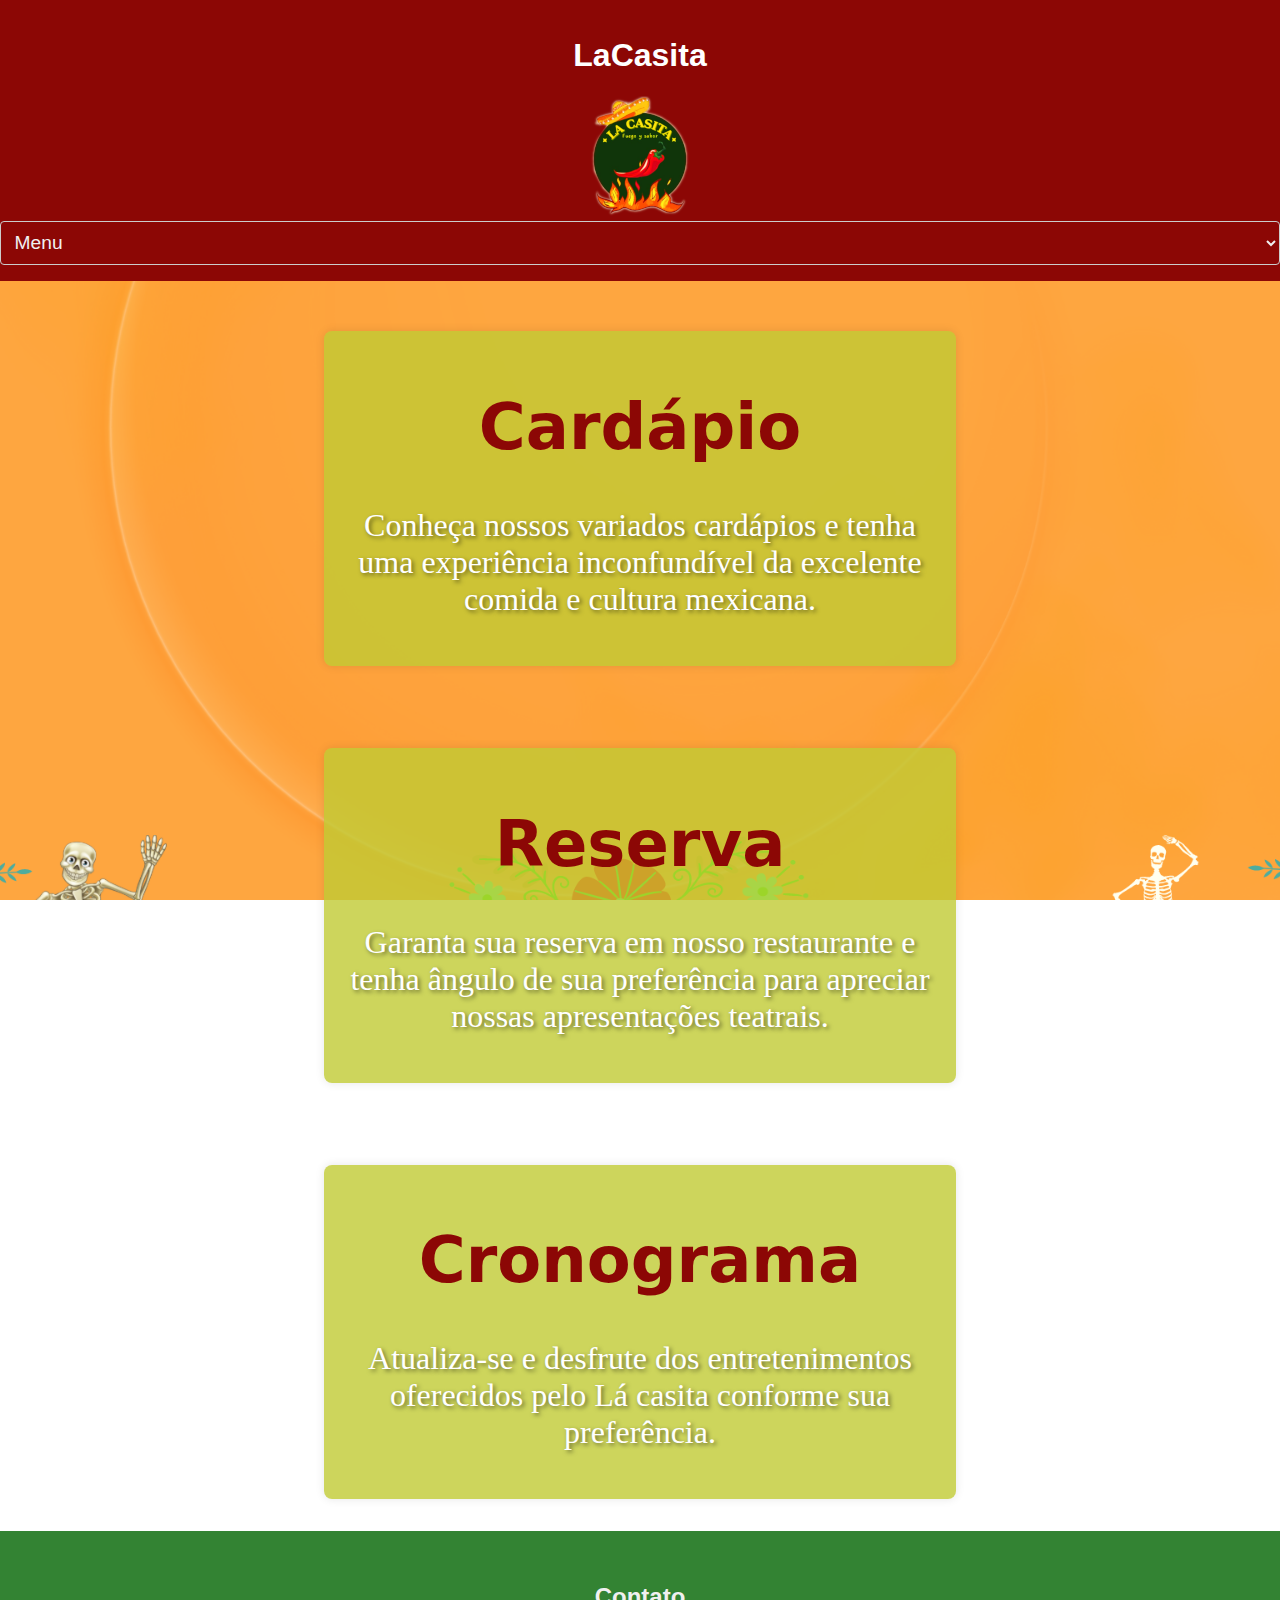
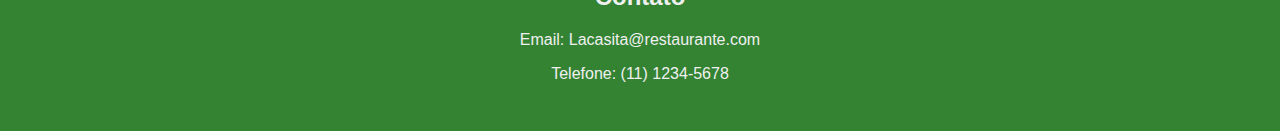
<file: index/index.html>
<!DOCTYPE html>
<html lang="pt-BR">
<head>
    <meta charset="UTF-8">
    <meta name="viewport" content="width=device-width, initial-scale=1.0">
    <title>Restaurante Exemplo</title>
    <link rel="stylesheet" href="index.css">
</head>
<body>
    <header>
        <h1>LaCasita</h1>
        <nav>
            <img src="PRATOS/hola.png" alt="Logo LaCasita" class="logo">
            <select onchange="location = this.value;">
                <option value="">Menu</option>
                <option value="index.html">Início</option>
                <option value="cardapio.html">Cardápio</option>
                <option value="#contato">Contato</option>
            </select>
        </nav>
    </header>
    
    <br>
    <div class="cardapio">
        <a href="cardapio.html">
        <div><h1>Cardápio</h1></div>
        </a>
        <div><p>Conheça nossos variados cardápios e tenha uma experiência inconfundível da excelente comida e cultura mexicana.</p></div>
    </div>
    <br>
    <div class="reservas">
        <a href="reserva.html">
        <div><h1>Reserva</h1></div>
        </a>
        <div><p>Garanta sua reserva em nosso restaurante e tenha ângulo de sua preferência para apreciar nossas apresentações teatrais.</p></div>
    </div>
    <br>
    <div class="conograma">
        <a href="conograma.html"><div><h1>Cronograma</h1></div></a>
        <div><p>Atualiza-se e desfrute dos entretenimentos oferecidos pelo Lá casita conforme sua preferência.</p></div>
    </div>
    <section id="contact">
        <h2>Contato</h2>
        <p>Email: Lacasita@restaurante.com</p>
        <p>Telefone: (11) 1234-5678</p>
    </section>
    <script>

        confirm ("Aviso: Esse site e totalmente ilustrativo e não totalmente funcional")
    </script>
</body>
</html>
</file>
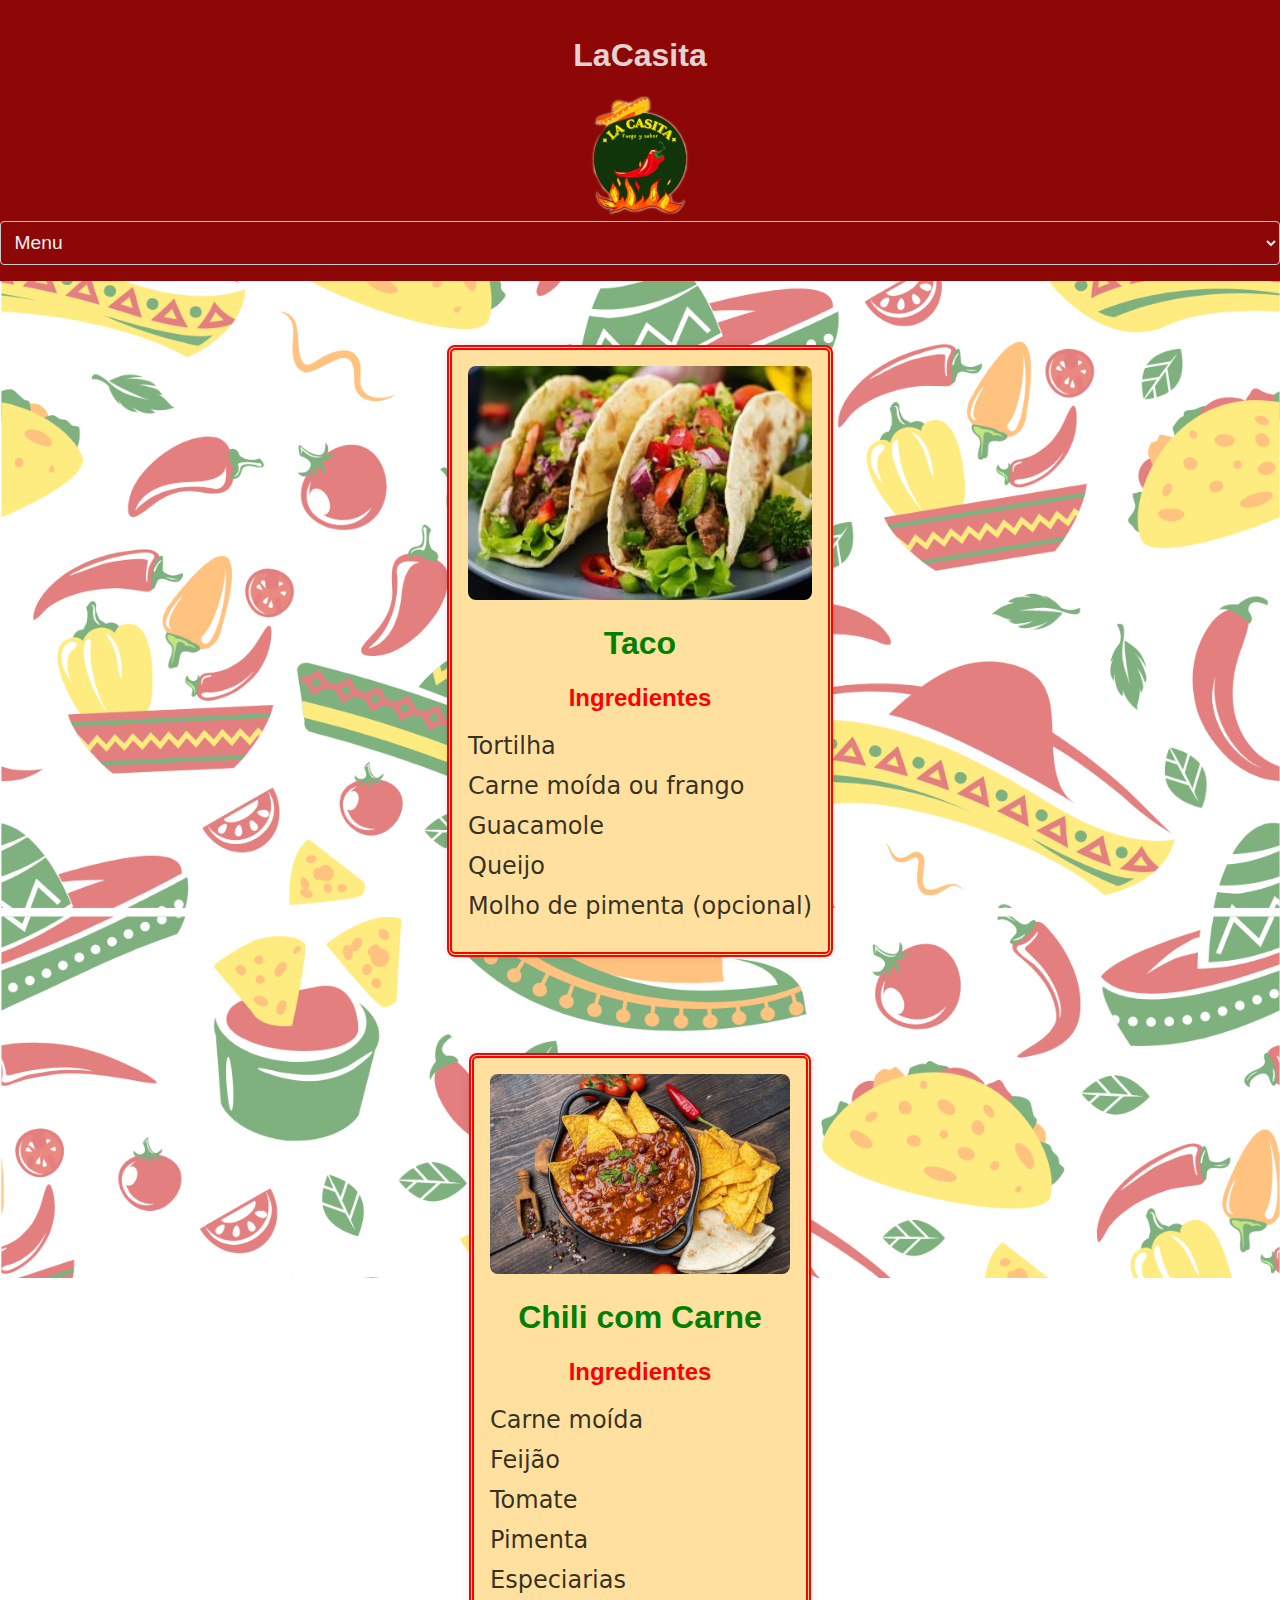
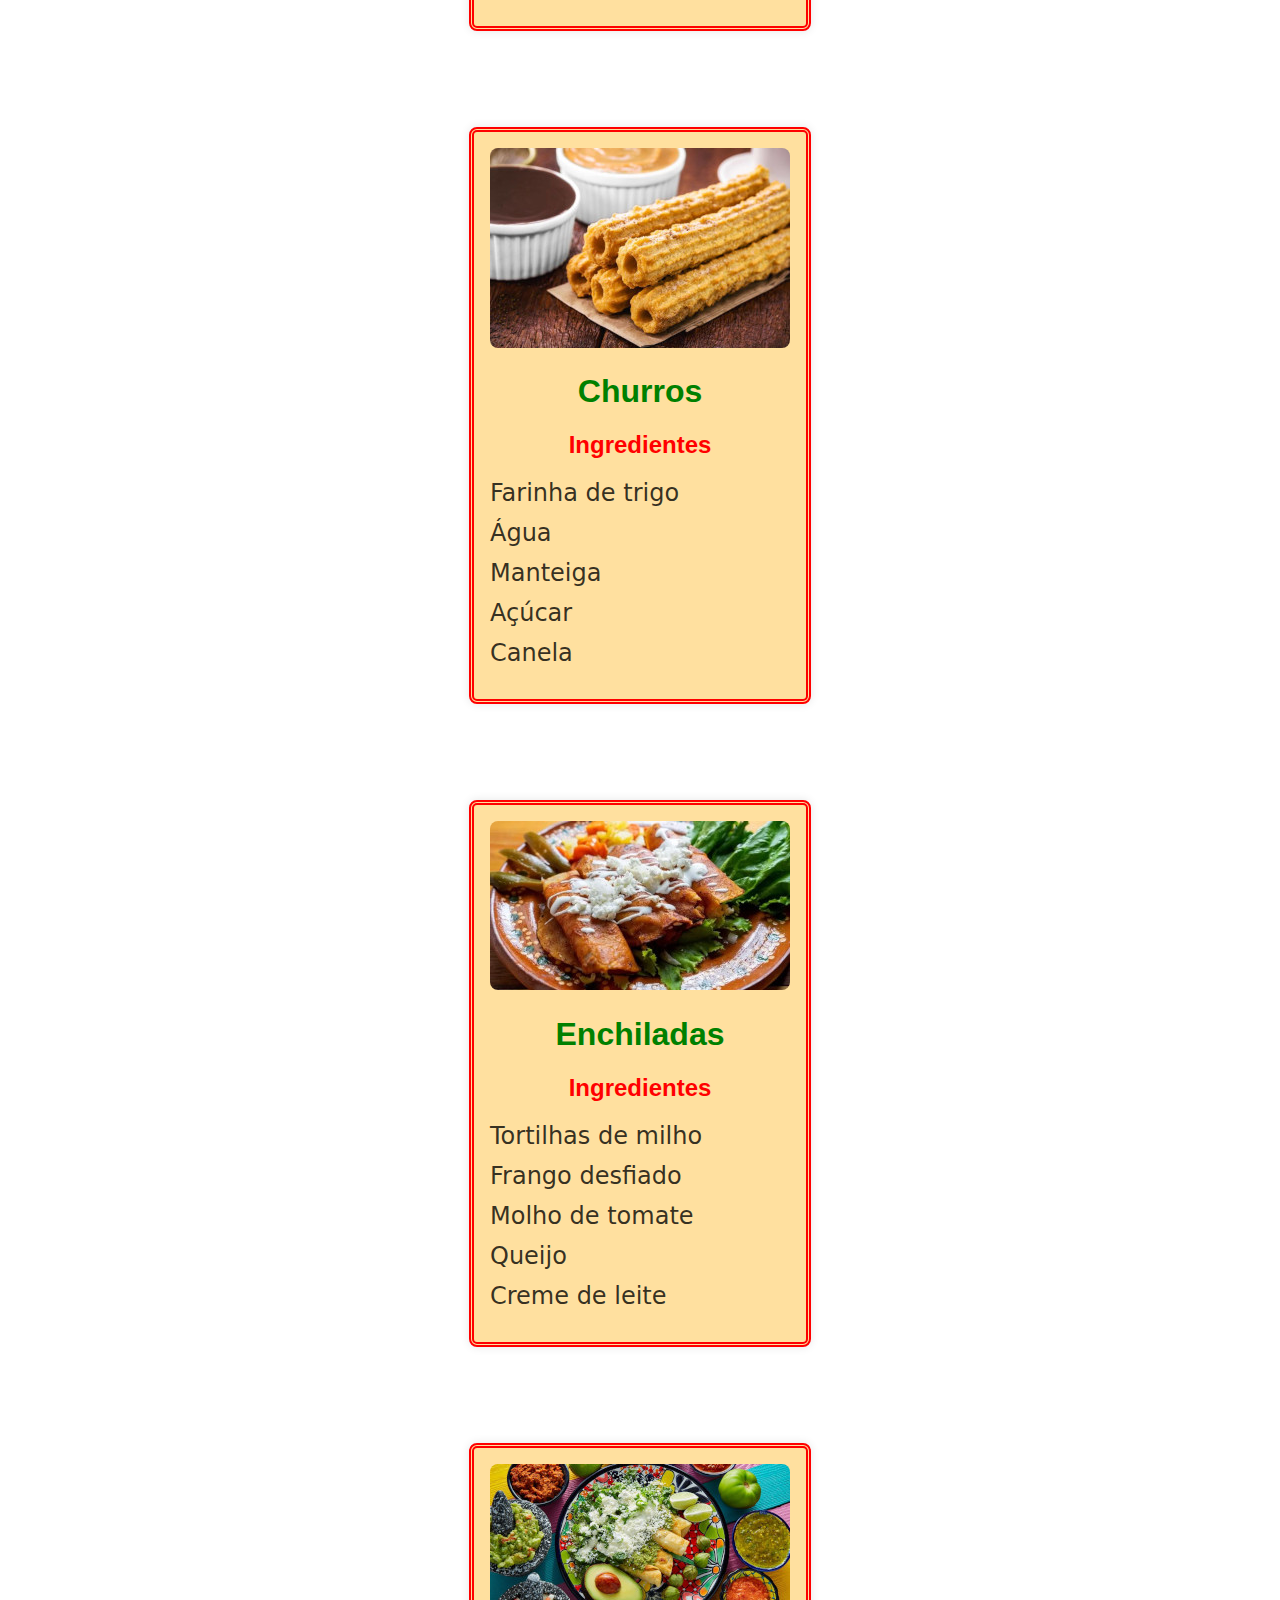
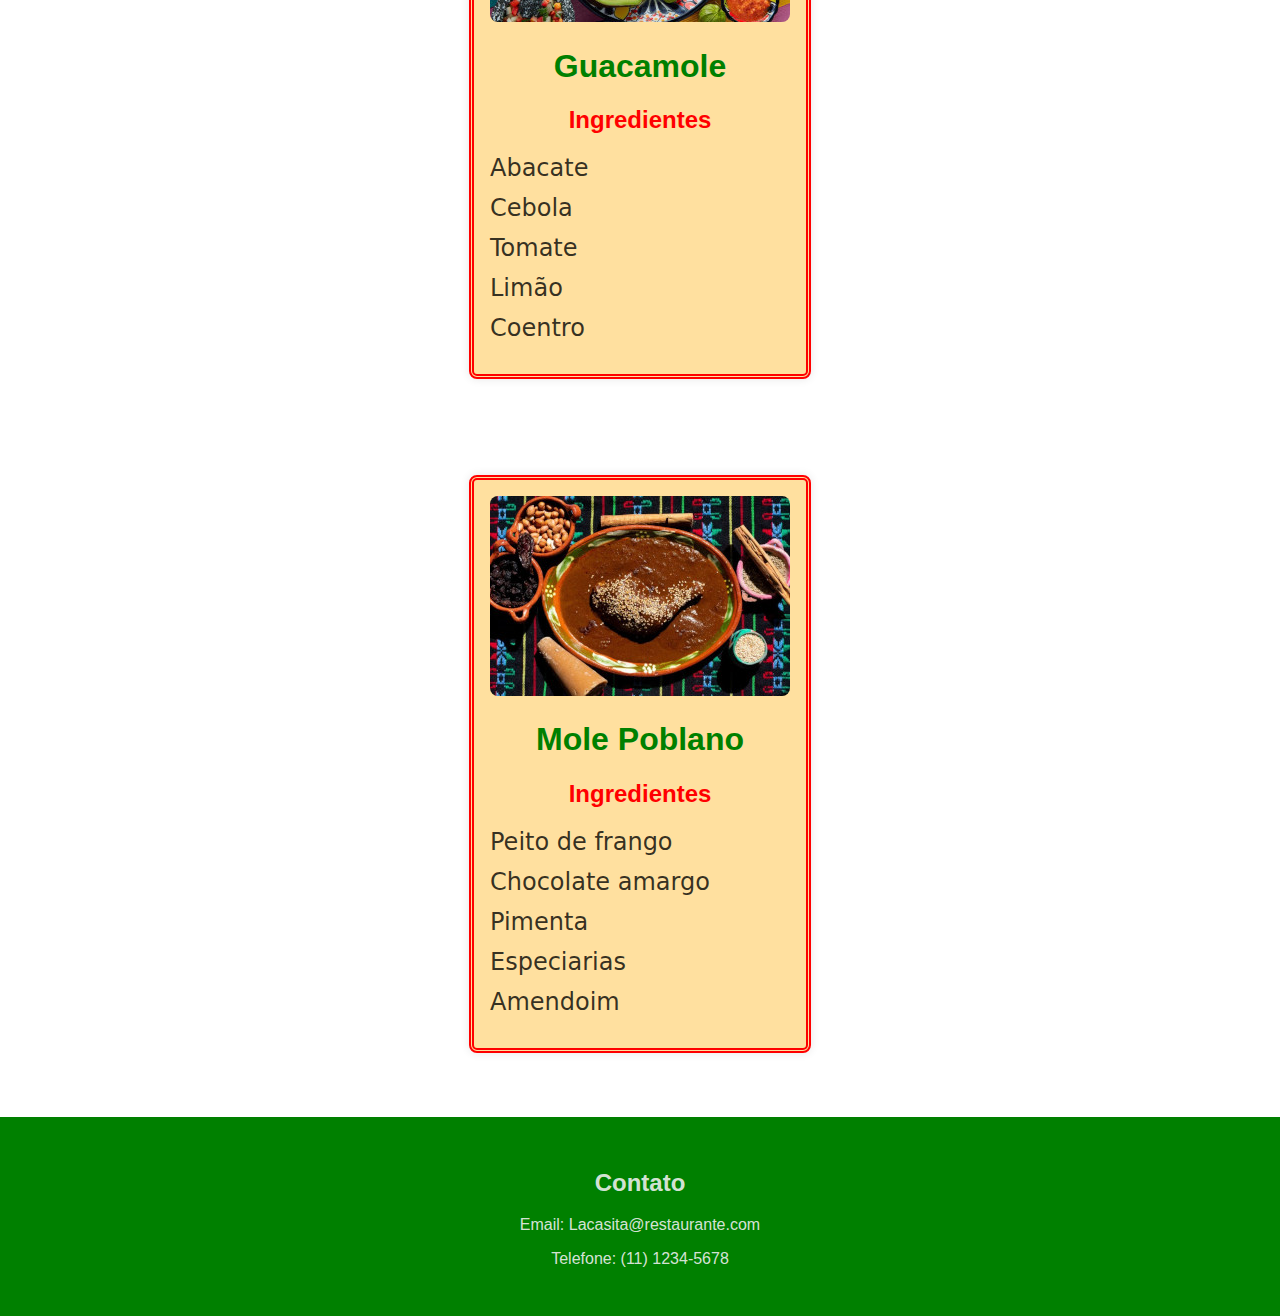
<file: index/cardapio.html>
<!DOCTYPE html>
<html lang="pt-BR">
<head>
    <meta charset="UTF-8">
    <meta name="viewport" content="width=device-width, initial-scale=1.0">
    <title>Cardápio - LaCasita</title>
    <link rel="stylesheet" href="cardapio.css">
</head>
<body>
    <header>
        <h1>LaCasita</h1>
        <nav>
            <img src="PRATOS/hola.png" alt="Logo LaCasita" class="logo">
            <select onchange="location = this.value;">
                <option value="">Menu</option>
                <option value="index.html">Início</option>
                <option value="cardapio.html">Cardápio</option>
                <option value="#contato">Contato</option>
                <option value="reserva.html">reserva</option>
            </select>
        </nav>
    </header>
    <main>
        <div class="dish">
            <img src="PRATOS/taco2.jpg" alt="Taco de Carne">
            <h1>Taco</h1>
            <h2>Ingredientes</h2>
            <ol type="i" class="ingredients">
                <li>Tortilha</li>
                <li>Carne moída ou frango</li>
                <li>Guacamole</li>
                <li>Queijo</li>
                <li>Molho de pimenta (opcional)</li>
            </ol>
        </div>
        
        <div class="dish">
            <img src="PRATOS/chili-com-carne..jpg" alt="Chili com Carne">
            <h1>Chili com Carne</h1>
            <h2>Ingredientes</h2>
            <ol type="i" class="ingredients">
                <li>Carne moída</li>
                <li>Feijão</li>
                <li>Tomate</li>
                <li>Pimenta</li>
                <li>Especiarias</li>
            </ol>
        </div>
        
        <div class="dish">
            <img src="PRATOS/churros..jpg" alt="Churros">
            <h1>Churros</h1>
            <h2>Ingredientes</h2>
            <ol type="i" class="ingredients">
                <li>Farinha de trigo</li>
                <li>Água</li>
                <li>Manteiga</li>
                <li>Açúcar</li>
                <li>Canela</li>
            </ol>
        </div>
        
        <div class="dish">
            <img src="PRATOS/Enchiladas.jpg" alt="Enchiladas">
            <h1>Enchiladas</h1>
            <h2>Ingredientes</h2>
            <ol type="i" class="ingredients">
                <li>Tortilhas de milho</li>
                <li>Frango desfiado</li>
                <li>Molho de tomate</li>
                <li>Queijo</li>
                <li>Creme de leite</li>
            </ol>
        </div>
        
        <div class="dish">
            <img src="PRATOS/Guacamole.jpg" alt="Guacamole">
            <h1>Guacamole</h1>
            <h2>Ingredientes</h2>
            <ol type="i" class="ingredients">
                <li>Abacate</li>
                <li>Cebola</li>
                <li>Tomate</li>
                <li>Limão</li>
                <li>Coentro</li>
            </ol>
        </div>
        
        <div class="dish">
            <img src="PRATOS/mole-poblano..jpg" alt="Mole Poblano">
            <h1>Mole Poblano</h1>
            <h2>Ingredientes</h2>
            <ol type="i" class="ingredients">
                <li>Peito de frango</li>
                <li>Chocolate amargo</li>
                <li>Pimenta</li>
                <li>Especiarias</li>
                <li>Amendoim</li>
            </ol>
        </div>
        
    </main>
    <section id="contact">
        <h2>Contato</h2>
        <p>Email: Lacasita@restaurante.com</p>
        <p>Telefone: (11) 1234-5678</p>
    </section>
</body>
</html>
</file>
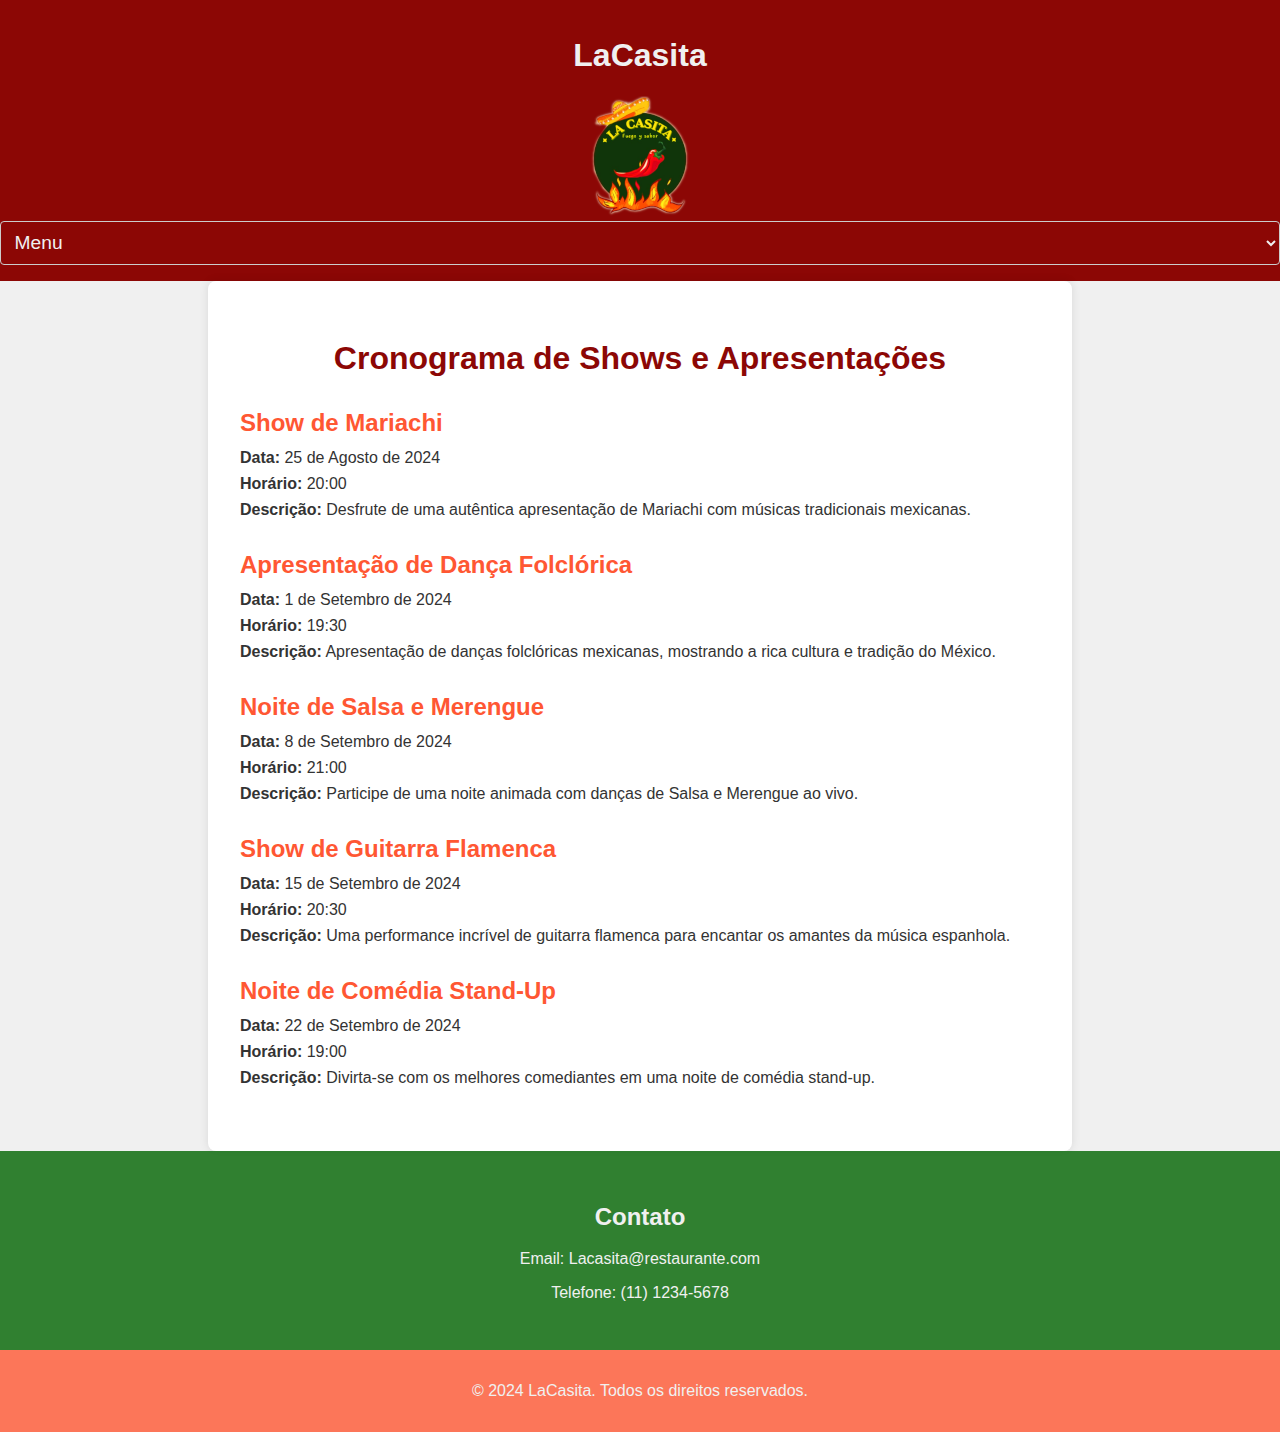
<file: index/conograma.html>
<!DOCTYPE html>
<html lang="pt-BR">
<head>
    <meta charset="UTF-8">
    <meta name="viewport" content="width=device-width, initial-scale=1.0">
    <title>Cronograma - LaCasita</title>
    <link rel="stylesheet" href="conograma.css">
</head>
<body>
    <header>
        <h1>LaCasita</h1>
        <nav>
            <img src="PRATOS/hola.png" alt="Logo LaCasita" class="logo">
            <select onchange="location = this.value;">
                <option value="">Menu</option>
                <option value="index.html">Início</option>
                <option value="cardapio.html">Cardápio</option>
                <option value="#contato">Contato</option>
                <option value="conograma.html">conograma</option>
                <option value="reserva.html">reserva</option>
            </select>
        </nav>
    </header>
    
    <main>
        <section class="cronograma">
            <h2>Cronograma de Shows e Apresentações</h2>
            <div class="evento">
                <h3>Show de Mariachi</h3>
                <p><strong>Data:</strong> 25 de Agosto de 2024</p>
                <p><strong>Horário:</strong> 20:00</p>
                <p><strong>Descrição:</strong> Desfrute de uma autêntica apresentação de Mariachi com músicas tradicionais mexicanas.</p>
            </div>

            <div class="evento">
                <h3>Apresentação de Dança Folclórica</h3>
                <p><strong>Data:</strong> 1 de Setembro de 2024</p>
                <p><strong>Horário:</strong> 19:30</p>
                <p><strong>Descrição:</strong> Apresentação de danças folclóricas mexicanas, mostrando a rica cultura e tradição do México.</p>
            </div>

            <div class="evento">
                <h3>Noite de Salsa e Merengue</h3>
                <p><strong>Data:</strong> 8 de Setembro de 2024</p>
                <p><strong>Horário:</strong> 21:00</p>
                <p><strong>Descrição:</strong> Participe de uma noite animada com danças de Salsa e Merengue ao vivo.</p>
            </div>

            <div class="evento">
                <h3>Show de Guitarra Flamenca</h3>
                <p><strong>Data:</strong> 15 de Setembro de 2024</p>
                <p><strong>Horário:</strong> 20:30</p>
                <p><strong>Descrição:</strong> Uma performance incrível de guitarra flamenca para encantar os amantes da música espanhola.</p>
            </div>

            <div class="evento">
                <h3>Noite de Comédia Stand-Up</h3>
                <p><strong>Data:</strong> 22 de Setembro de 2024</p>
                <p><strong>Horário:</strong> 19:00</p>
                <p><strong>Descrição:</strong> Divirta-se com os melhores comediantes em uma noite de comédia stand-up.</p>
            </div>
        </section>
    </main>
    
    <section id="contact">
        <h2>Contato</h2>
        <p>Email: Lacasita@restaurante.com</p>
        <p>Telefone: (11) 1234-5678</p>
    </section>

    <footer>
        <p>&copy; 2024 LaCasita. Todos os direitos reservados.</p>
    </footer>
</body>
</html>
</file>
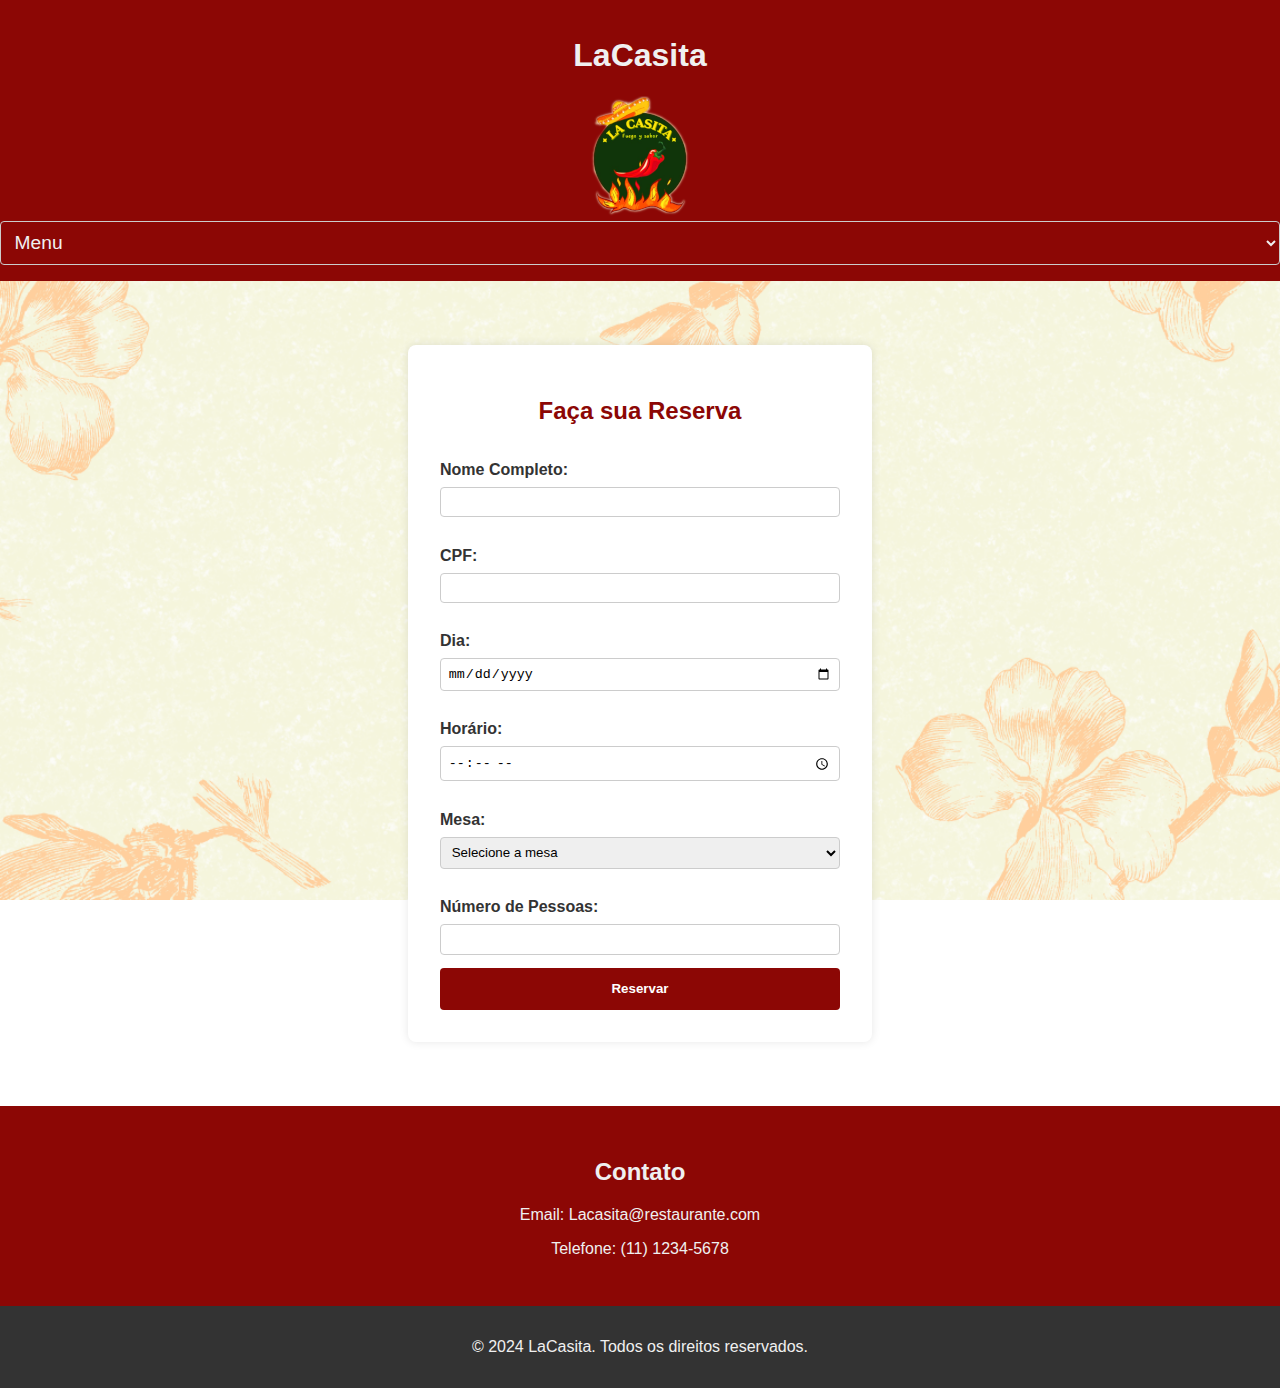
<file: index/reserva.html>
<!DOCTYPE html>
<html lang="pt-BR">
<head>
    <meta charset="UTF-8">
    <meta name="viewport" content="width=device-width, initial-scale=1.0">
    <title>Reserva - LaCasita</title>
    <link rel="stylesheet" href="reserva.css">
</head>
<body>
    <header>
        <h1>LaCasita</h1>
        <nav>
            <img src="PRATOS/hola.png" alt="Logo LaCasita" class="logo">
            <!-- Menu de seleção (dropdown) que aparece em telas menores -->
            <select onchange="location = this.value;">
                <option value="">Menu</option>
                <option value="index.html">Início</option>
                <option value="cardapio.html">Cardápio</option>
                <option value="#contato">Contato</option>
                <option value="reserva.html">reserva</option>
            </select>
        </nav>
    </header>
    
    <main>
        <section class="reserva">
            <h2>Faça sua Reserva</h2>
            <form action="submit_reserva.php" method="post">
                <label for="nome">Nome Completo:</label>
                <input type="text" id="nome" name="nome" required>

                <label for="cpf">CPF:</label>
                <input type="text" id="cpf" name="cpf" required>

                <label for="dia">Dia:</label>
                <input type="date" id="dia" name="dia" required>

                <label for="hora">Horário:</label>
                <input type="time" id="hora" name="hora" min="17:00" max="23:00" required>

                <label for="mesa">Mesa:</label>
                <select id="mesa" name="mesa" required>
                    <option value="">Selecione a mesa</option>
                    <option value="1">Mesa 1</option>
                    <option value="2">Mesa 2</option>
                    <option value="3">Mesa 3</option>
                    <option value="4">Mesa 4</option>
                    <option value="5">Mesa 5</option>
                </select>

                <label for="pessoas">Número de Pessoas:</label>
                <input type="number" id="pessoas" name="pessoas" min="1" max="10" required>

                <input type="submit" value="Reservar">
            </form>
        </section>
    </main>
    
    <section id="contact">
        <h2>Contato</h2>
        <p>Email: Lacasita@restaurante.com</p>
        <p>Telefone: (11) 1234-5678</p>
    </section>

    <footer>
        <p>&copy; 2024 LaCasita. Todos os direitos reservados.</p>
    </footer>
</body>
</html>
</file>
<file: index/index.css>
body {
    font-family: Arial, sans-serif;
    margin: 0;
    padding: 0;
    box-sizing: border-box;
    background: url('PRATOS/Design sem nome.png') no-repeat center center fixed;
    background-size: cover; /* Ajusta a imagem para cobrir todo o fundo */
}

h1 {
    color: #ffffff;
}

header {
    background-color: #8c0705; /* Vermelho escuro */
    color: #F0F0F0; /* Cinza Claro */
    padding: 1em 0;
    text-align: center;
}

nav ul {
    list-style-type: none;
    padding: 0;
    display: flex;
    justify-content: center;
    gap: 2em;
}
nav select {
    display: block; /* Exibe o menu de seleção (dropdown) */
    width: 100%;
    padding: 0.5em;
    font-size: 1.2em;
    border: 1px solid #ccc;
    border-radius: 4px;
    background-color: #8c0705;
    color: #f0f0f0; }

nav ul li {
    display: inline;
}

nav ul li a {
    color: #F0F0F0; /* Cinza Claro */
    text-decoration: none;
    font-weight: bold;
    font-size: x-large; /* Aumenta o tamanho das letras dos links */
}

.cardapio, .reservas, .conograma {
    background-color: rgba(192, 202, 51, 0.8); /* Verde Limão com transparência */
    margin: 2em auto;
    padding: 1em;
    max-width: 600px;
    border-radius: 8px;
    box-shadow: 0 0 10px rgba(0, 0, 0, 0.1);
    text-align: center;
}

.cardapio h1, .reservas h1, .conograma h1 {
    color:#8c0705; /* Laranja Vibrante */
    font-family: "Lora", system-ui;
    font-optical-sizing: auto;
    font-weight: weight ;
    font-style: normal;

}

.cardapio a, .reservas a, .conograma a {
    text-decoration: none;
    color: inherit;
    font-size: xx-large; /* Aumenta o tamanho das letras dos links */
}
.cardapio p, .reservas p, .conograma p {
    color: white;
    font-family: 'aplle';
    text-shadow: 2px 2px 4px rgba(0, 0, 0, 0.5);
    font-size: 2em;

}

.cardapio div, .reservas div, .conograma div {
    margin: 1em 0;
}

section#contact {
    background-color: rgba(0, 100, 0, 0.8); /* Verde escuro com transparência */
    color: #F0F0F0; /* Cinza Claro */
    padding: 2em;
    text-align: center;
}

footer {
    background-color: rgba(255, 87, 51, 0.8); /* Laranja Vibrante com transparência */
    color: #F0F0F0; /* Cinza Claro */
    text-align: center;
    padding: 1em 0;
    position: fixed;
    bottom: 0;
    width: 100%;
}
@import url('https://fonts.googleapis.com/css2?family=Lora:ital,wght@0,400..700;1,400..700&display=swap');
@font-face {
    font-family:apple ;
    src: url('font/AppleGaramond-Italic.ttf') format('truetype');
    font-weight: 2em;
    font-style: italic;
}
</file>
<file: index/cardapio.css>
body {
    font-family: Arial, sans-serif;
    margin: 0;
    padding: 0;
    box-sizing: border-box;
    background: url(PRATOS/fundo\ 2.png) no-repeat center center fixed; /* Adiciona a imagem de fundo */
    background-size: cover; /* Ajusta a imagem para cobrir todo o fundo */
    color: rgba(0, 0, 0, 0.8); /* Preto com 80% de opacidade */
}

header {
    background-color: #8c0705; /* Laranja Vibrante com 80% de opacidade */
    color: #f0f0f0e6; /* Cinza Claro com 90% de opacidade */
    padding: 1em 0;
    text-align: center;
}

nav ul {
    list-style-type: none;
    padding: 0;
    display: flex;
    justify-content: center;
    align-items: center;
    gap: 2em;
}

nav select {
    display: block; /* Exibe o menu de seleção (dropdown) */
    width: 100%;
    padding: 0.5em;
    font-size: 1.2em;
    border: 1px solid #ccc;
    border-radius: 4px;
    background-color: #8c0705;
    color: #f0f0f0; }

nav ul li {
    display: inline;
}

nav ul li a {
    color: rgba(240, 240, 240, 0.9); /* Cinza Claro com 90% de opacidade */
    text-decoration: none;
    font-weight: bold;
}

.logo {
    max-width: 100px; /* Define a largura máxima */
    height: auto; /* Mantém a proporção da imagem */
}

main {
    display: flex;
    flex-direction: column;
    align-items: center;
    gap: 2em;
    padding: 2em;
}

.dish {
    background-color: #ffe09f ; /* Verde Limão com 80% de opacidade */
    margin: 2em;
    padding: 1em;
    max-width: 600px;
    border-radius: 8px;
    box-shadow: 0 0 10px rgba(0, 0, 0, 0.1);
    text-align: center;
    border: 5px;
    border-style: double;
    border-color: red;
}

.dish img {
    width: 100%;
    max-width: 600px; /* Define a largura máxima */
    height: auto; /* Mantém a proporção da imagem */
    border-radius: 8px;
}

.dish h1 {
    color: green; 
}

.dish h2 {
    color: red; 
}

.ingredients {
    list-style-type: none;
    padding: 0;
    text-align: left;
    font: normal 500 medium "lora", system-ui;
}

.ingredients li {
    margin-bottom: 0.5em;
    font-size: x-large;
}

section#contact {
    background-color: green; /* Azul Turquesa com 80% de opacidade */
    color: rgba(240, 240, 240, 0.9); /* Cinza Claro com 90% de opacidade */
    padding: 2em;
    text-align: center;
}

footer {
    background-color: rgba(255, 87, 51, 0.8); /* Laranja Vibrante com 80% de opacidade */
    color: rgba(240, 240, 240, 0.9); /* Cinza Claro com 90% de opacidade */
    text-align: center;
    padding: 1em 0;
    position: fixed;
    bottom: 0;
    width: 100%;
}
@import url('https://fonts.googleapis.com/css2?family=Lora:ital,wght@0,400..700;1,400..700&display=swap');
</file>
<file: index/conograma.css>
body {
    font-family: Arial, sans-serif;
    margin: 0;
    padding: 0;
    box-sizing: border-box;
    background-color: #F0F0F0;
    color: #333;
}

header {
    background-color: #8c0705;
    color: #F0F0F0;
    padding: 1em 0;
    text-align: center;
}

nav ul {
    list-style-type: none;
    padding: 0;
    display: flex;
    justify-content: center;
    gap: 2em;
}
nav select {
    display: block; /* Exibe o menu de seleção (dropdown) */
    width: 100%;
    padding: 0.5em;
    font-size: 1.2em;
    border: 1px solid #ccc;
    border-radius: 4px;
    background-color: #8c0705;
    color: #f0f0f0; }
nav ul li {
    display: inline;
}

nav ul li a {
    color: #F0F0F0;
    text-decoration: none;
    font-weight: bold;
    font-size: large;
}

.cronograma {
    padding: 2em;
    max-width: 800px;
    margin: 0 auto;
    background-color: #ffffff;
    border-radius: 8px;
    box-shadow: 0 0 10px rgba(0, 0, 0, 0.1);
}

.cronograma h2 {
    color: #8c0705;
    font-size: xx-large;
    text-align: center;
    margin-bottom: 1em;
}

.evento {
    margin-bottom: 2em;
}

.evento h3 {
    color: #FF5733;
    font-size: x-large;
    margin-bottom: 0.5em;
}

.evento p {
    font-size: medium;
    margin: 0.5em 0;
}

section#contact {
    background-color: rgba(0, 100, 0, 0.8);
    color: #F0F0F0;
    padding: 2em;
    text-align: center;
}

footer {
    background-color: rgba(255, 87, 51, 0.8);
    color: #F0F0F0;
    text-align: center;
    padding: 1em 0;
}
@import url('https://fonts.googleapis.com/css2?family=Lora:ital,wght@0,400..700;1,400..700&display=swap');
</file>
<file: index/reserva.css>
@import url('https://fonts.googleapis.com/css2?family=Lora:ital,wght@0,400..700;1,400..700&display=swap');


body {
    font-family: Arial, sans-serif;
    margin: 0;
    padding: 0;
    box-sizing: border-box;
    background-color: #f0f0f0;
    color: #333;
    background: url('PRATOS/Fundo Virtual para Zoom Floral Creme.png') no-repeat center center fixed;
    background-size: cover;
}

header {
    background-color: #8c0705; /* Vermelho escuro */
    color: #f0f0f0;
    padding: 1em 0;
    text-align: center;
}

nav ul {
    list-style-type: none;
    padding: 0;
    display: flex;
    justify-content: center;
    gap: 2em;
}
nav select {
    display: block; /* Exibe o menu de seleção (dropdown) */
    width: 100%;
    padding: 0.5em;
    font-size: 1.2em;
    border: 1px solid #ccc;
    border-radius: 4px;
    background-color: #8c0705;
    color: #f0f0f0; }

nav ul li {
    display: inline;
}

nav ul li a {
    color: #f0f0f0;
    text-decoration: none;
    font-weight: bold;
}

main {
    padding: 2em;
}

.reserva {
    background-color: #fff;
    padding: 2em;
    margin: 2em auto;
    max-width: 400px;
    border-radius: 8px;
    box-shadow: 0 0 10px rgba(0, 0, 0, 0.1);
}

.reserva h2 {
    color: #8c0705; /* Vermelho escuro */
    text-align: center;
}

.reserva form {
    display: flex;
    flex-direction: column;
}

.reserva label {
    margin-top: 1em;
    margin-bottom: 0.5em;
    font-weight: bold;
}

.reserva input[type="text"],
.reserva input[type="date"],
.reserva input[type="time"],
.reserva input[type="number"],
.reserva select {
    padding: 0.5em;
    border: 1px solid #ccc;
    border-radius: 4px;
    margin-bottom: 1em;
}

.reserva input[type="submit"] {
    background-color: #8c0705;
    color: #fff;
    padding: 1em;
    border: none;
    border-radius: 4px;
    cursor: pointer;
    font-weight: bold;
}

.reserva input[type="submit"]:hover {
    background-color: #6b0504;
}

section#contact {
    background-color: #8c0705;
    color: #f0f0f0;
    padding: 2em;
    text-align: center;
}

footer {
    background-color: #333;
    color: #f0f0f0;
    text-align: center;
    padding: 1em 0;
}

/* Adaptação para telas menores que 500px de largura */
@media (max-width: 500px) {
    header {
        padding: 0.5em 0;
    }

    /* Esconder o menu original e exibir o dropdown */
    nav ul {
        display: none; /* Esconde o menu de navegação original */
    }

    nav select {
        display: block; /* Exibe o menu de seleção (dropdown) */
        width: 100%;
        padding: 0.5em;
        font-size: 1.2em;
        border: 1px solid #ccc;
        border-radius: 4px;
        background-color: #8c0705;
        color: #f0f0f0;
    }

    main {
        padding: 1em;
    }

    .reserva {
        padding: 1em;
        margin: 1em auto;
        max-width: 100%; /* Faz a largura da reserva ocupar todo o espaço disponível */
    }

    .reserva h2 {
        font-size: 1.5em; /* Reduz o tamanho da fonte */
    }

    .reserva input[type="text"],
    .reserva input[type="date"],
    .reserva input[type="time"],
    .reserva input[type="number"],
    .reserva select {
        padding: 0.5em;
        font-size: 1em; /* Reduz o tamanho da fonte */
    }

    .reserva input[type="submit"] {
        padding: 0.75em;
        font-size: 1em; /* Reduz o tamanho da fonte */
    }

    section#contact {
        padding: 1em;
    }

    footer {
        padding: 0.5em 0;
    }
}
</file>
